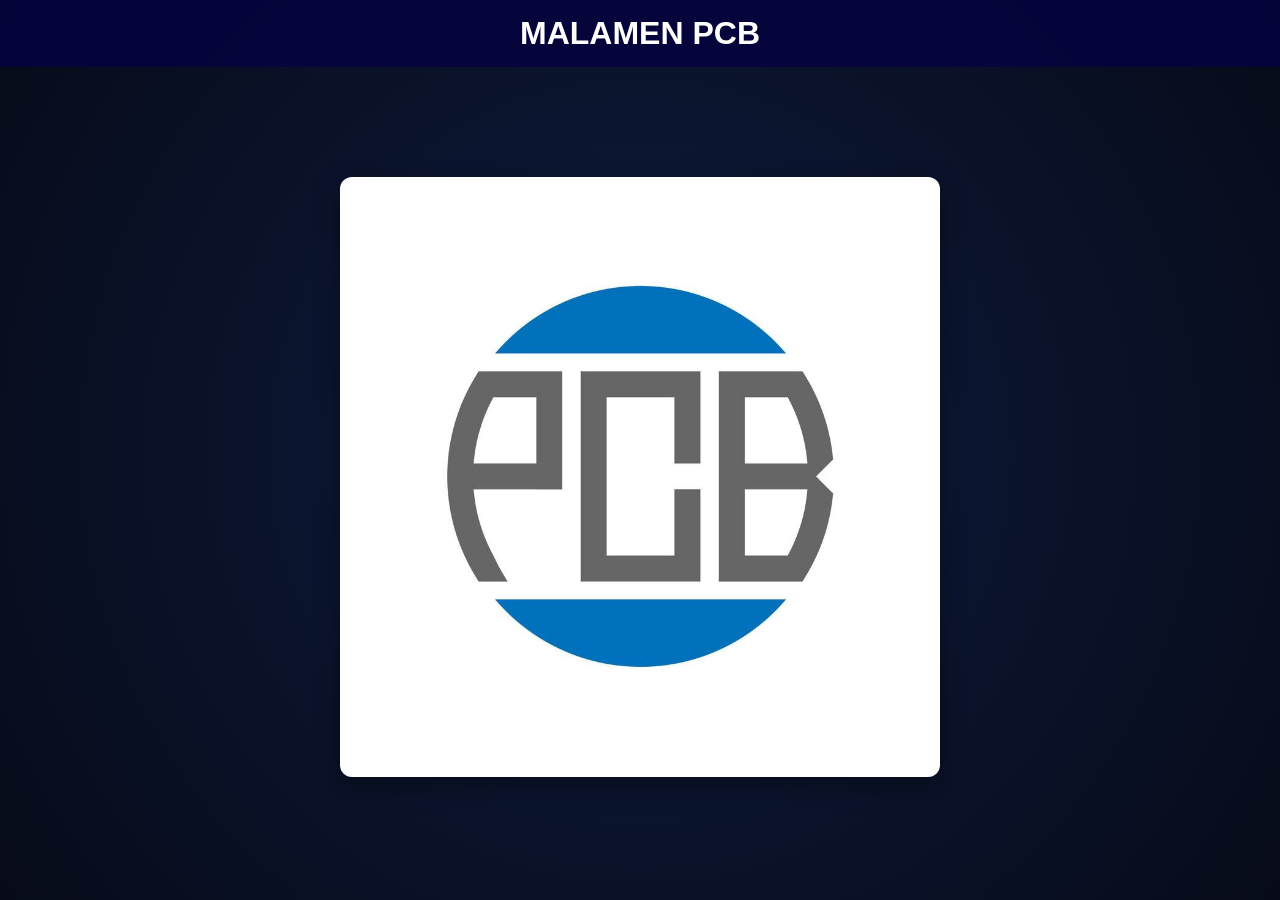
<file: index.html>
<!DOCTYPE html>
<html lang="es">
<head>
    <meta charset="UTF-8">
    <meta name="viewport" content="width=device-width, initial-scale=1.0">
    <title>Acceso y Reporte - PCB Electronics</title>
    <link rel="stylesheet" href="styles.css">
</head>
<body>

    <header>
        <h1>MALAMEN PCB</h1>
    </header>

    <main class="main-container">
        <!-- Panel inicial con el logo -->
        <div class="seccion-principal">
            <div class="panel-izquierdo" id="panelLogo">
                <img src="logo_PCB.jpg" alt="Haz clic aquí para ingresar datos" class="imagen-banner">
            </div>
        </div>

        <!-- Panel flotante centrado con el formulario -->
        <div class="panel-derecho" id="panelFormulario">
            <div class="card-form">
                <form id="reporteForm">
                    <fieldset>
                        <legend>Datos del usuario</legend>

                        <div class="campo">
                            <label for="nomina">No. Nómina:</label>
                            <input type="text" id="nomina" name="nomina" required autocomplete="off">
                        </div>

                        <div class="campo">
                            <label for="password">Contraseña:</label>
                            <input type="password" id="password" name="password" required>
                        </div>

                        <div class="campo">
                            <label for="area">Área:</label>
                            <input list="listaAreas" id="area" name="area" placeholder="Selecciona área" required>
                            <datalist id="listaAreas">
                                <option value="Producción"></option>
                                <option value="Mantenimiento"></option>
                            </datalist>
                        </div>
                    </fieldset>

                    <div class="botones-contenedor">
                        <button type="button" id="btnCancelar" class="btn btn-cancelar">Cancelar</button>
                        <button type="submit" id="btnFolio" class="btn btn-aceptar">Aceptar</button>
                    </div>
                    <p id="mensajeAcceso" role="status" aria-live="polite" style="color: red; margin-top: 15px; text-align: center; font-weight: bold;"></p>
                </form>
            </div>
        </div>
    </main>

    <script>
        document.addEventListener('DOMContentLoaded', () => {
            const reporteForm = document.getElementById('reporteForm');
            const mensajeAcceso = document.getElementById('mensajeAcceso');
            const panelLogo = document.getElementById('panelLogo');
            const panelFormulario = document.getElementById('panelFormulario');
            let usuariosAutorizados = [];

            // Mostrar el formulario centrado al hacer clic en el logo
            panelLogo.addEventListener('click', () => {
                panelLogo.classList.add('oculto');
                panelFormulario.classList.add('activo');
            });

            const cargarUsuarios = async () => {
                try {
                    const response = await fetch('Acceso.json');
                    if (!response.ok) {
                        throw new Error(`Error HTTP: ${response.status}`);
                    }

                    const data = await response.json();

                    if (Array.isArray(data)) {
                        usuariosAutorizados = data;
                    } else {
                        throw new Error('El archivo Acceso.json no contiene una lista válida.');
                    }
                } catch (error) {
                    console.error('Error al cargar Acceso.json:', error);
                    mensajeAcceso.textContent = 'Atención: No se pudo cargar la base de datos de usuarios.';
                }
            };

            const validarCredenciales = (nomina, password) => {
                const nominaLimpia = String(nomina).trim();
                const passwordLimpia = String(password).trim();

                return usuariosAutorizados.some(usuario => {
                    const nominaBD = String(usuario["No. Nomina"] || usuario.nomina || '').trim();
                    const passwordBD = String(usuario["Contraseña"] || usuario.password || '').trim();
                    const estaConfirmado = usuario["Confirmado"] === true;

                    return estaConfirmado && nominaBD === nominaLimpia && passwordBD === passwordLimpia;
                });
            };

            cargarUsuarios();

            // Cancelar evento y restaurar logo inicial
            document.getElementById('btnCancelar').addEventListener('click', () => {
                reporteForm.reset();
                mensajeAcceso.textContent = '';
                panelFormulario.classList.remove('activo');
                panelLogo.classList.remove('oculto');
            });

            reporteForm.addEventListener('submit', (event) => {
                event.preventDefault();
                mensajeAcceso.textContent = '';

                const nomina = document.getElementById('nomina').value;
                const password = document.getElementById('password').value;

                if (usuariosAutorizados.length === 0) {
                    mensajeAcceso.style.color = 'red';
                    mensajeAcceso.textContent = 'Los datos de acceso aún no están disponibles.';
                    return;
                }

                if (validarCredenciales(nomina, password)) {
                    mensajeAcceso.style.color = 'green';
                    mensajeAcceso.textContent = 'Acceso concedido. Redireccionando...';

                    setTimeout(() => {
                        window.location.href = 'secundario.html';
                    }, 800);
                } else {
                    mensajeAcceso.style.color = 'red';
                    mensajeAcceso.textContent = 'Nómina o contraseña incorrecta.';
                }
            });
        });
    </script>
</body>
</html>
</file>
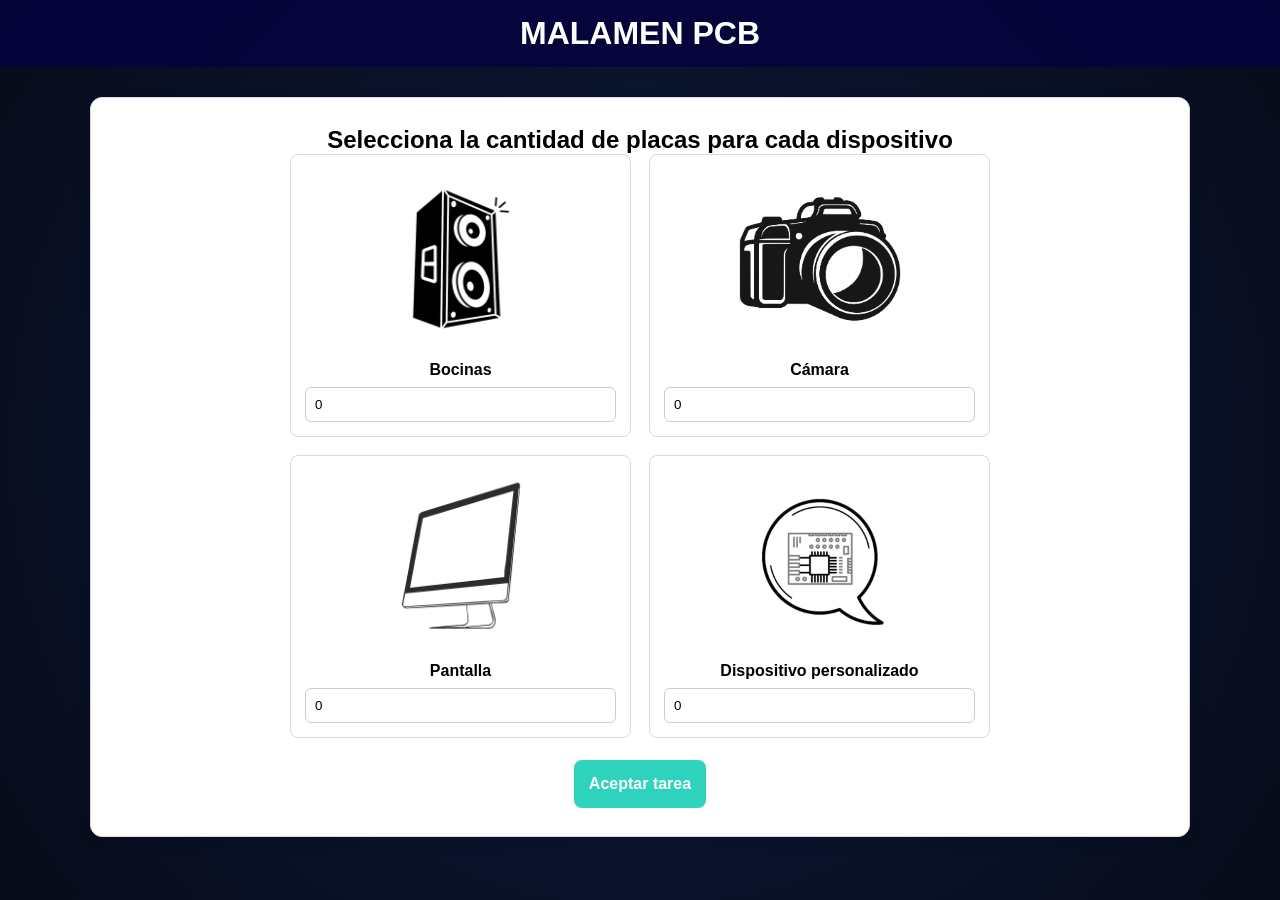
<file: secundario.html>
<!DOCTYPE html>
<html lang="es">
<head>
    <meta charset="UTF-8">
    <meta name="viewport" content="width=device-width, initial-scale=1.0">
    <title>Selección de dispositivos - PCB Electronics</title>
    <link rel="stylesheet" href="styles.css">
    <style>
        .dispositivos {
            width: min(1100px, 95%);
            margin: 30px auto;
            padding: 28px;
            box-sizing: border-box;
            background: #fff;
            border: 1px solid #d5dbe1;
            border-radius: 12px;
            box-shadow: 0 4px 14px #00000014;
        }
        .dispositivos h2 { text-align: center; margin-top: 0; }
        
        /* MODIFICADO: Grid configurado a 2 columnas (2 arriba y 2 abajo) */
        .rejilla-dispositivos {
            display: grid;
            grid-template-columns: repeat(2, 1fr);
            gap: 18px;
            max-width: 700px; /* Limita el ancho para mantener una proporción visual adecuada */
            margin: 0 auto;  /* Centra la retícula */
        }
        
        .tarjeta-dispositivo {
            padding: 14px;
            text-align: center;
            border: 1px solid #d5dbe1;
            border-radius: 8px;
        }
        .tarjeta-dispositivo img {
            display: block;
            width: 100%;
            height: 180px;
            margin-bottom: 12px;
            object-fit: contain;
        }
        .tarjeta-dispositivo label { display: block; margin-bottom: 8px; font-weight: 600; }
        .tarjeta-dispositivo input {
            width: 100%;
            padding: 9px;
            box-sizing: border-box;
            border: 1px solid #ccc;
            border-radius: 6px;
        }
        .acciones { margin-top: 22px; text-align: center; }

        /* ESTILOS MODAL */
        #modalReconfirmacion {
            display: none;
            position: fixed;
            top: 0;
            left: 0;
            width: 100%;
            height: 100%;
            background: rgba(0, 0, 0, 0.7);
            z-index: 1000;
            justify-content: center;
            align-items: center;
        }
        .modal-contenido {
            background: #1e293b;
            padding: 30px;
            border-radius: 12px;
            border: 1px solid #475569;
            width: 350px;
            text-align: center;
            color: white;
            box-shadow: 0 10px 25px rgba(0,0,0,0.5);
        }
        .modal-contenido h3 { margin-bottom: 15px; margin-top: 0; }
        .modal-contenido p { font-size: 14px; color: #94a3b8; margin-bottom: 20px; }
        .modal-contenido input {
            width: 100%;
            padding: 10px;
            margin-bottom: 12px;
            background: #0f172a;
            border: 1px solid #64748b;
            color: white;
            border-radius: 6px;
            box-sizing: border-box;
        }
        .modal-botones {
            display: flex;
            justify-content: space-between;
            gap: 10px;
            margin-top: 15px;
        }
        .btn-modal-cancelar {
            flex: 1;
            padding: 10px;
            background: #ef4444;
            color: white;
            border: none;
            border-radius: 6px;
            cursor: pointer;
            font-weight: bold;
        }
        .btn-modal-confirmar {
            flex: 1;
            padding: 10px;
            background: #0ea5e9;
            color: white;
            border: none;
            border-radius: 6px;
            cursor: pointer;
            font-weight: bold;
        }
        .mensaje-estado {
            margin-top: 15px;
            font-size: 13px;
            font-weight: 600;
            min-height: 20px;
        }

        /* MEDIA QUERIES */
        @media (max-width: 480px) {
            .rejilla-dispositivos { grid-template-columns: 1fr; }
            .dispositivos { padding: 18px; }
        }
    </style>
</head>
<body>
    <header>
        <h1>MALAMEN PCB</h1>
    </header>

    <main class="dispositivos">
        <h2>Selecciona la cantidad de placas para cada dispositivo</h2>
        <form id="tareaForm">
            <div class="rejilla-dispositivos">
                <div class="tarjeta-dispositivo">
                    <img src="bocina_Si.avif" alt="Imagen del dispositivo 1">
                    <label for="cantidad1">Bocinas</label>
                    <input type="number" id="cantidad1" name="dispositivo1" min="0" step="1" value="0">
                </div>
                <div class="tarjeta-dispositivo">
                    <img src="Camara.avif" alt="Imagen del dispositivo 2">
                    <label for="cantidad2">Cámara</label>
                    <input type="number" id="cantidad2" name="dispositivo2" min="0" step="1" value="0">
                </div>
                <div class="tarjeta-dispositivo">
                    <img src="pantalla_sec.avif" alt="Imagen del dispositivo 3">
                    <label for="cantidad3">Pantalla</label>
                    <input type="number" id="cantidad3" name="dispositivo3" min="0" step="1" value="0">
                </div>
                <div class="tarjeta-dispositivo">
                    <img src="ora si la chida.png" alt="Imagen del dispositivo personalizado">
                    <label for="cantidadPersonalizado">Dispositivo personalizado</label>
                    <input type="number" id="cantidadPersonalizado" name="dispositivoPersonalizado" min="0" step="1" value="0">
                </div>
            </div>
            <div class="acciones">
                <button type="submit" class="btn btn-aceptar">Aceptar tarea</button>
            </div>
        </form>
    </main>

    <!-- VENTANA MODAL DE RECONFIRMACIÓN -->
    <div id="modalReconfirmacion">
        <div class="modal-contenido">
            <h3>Reconfirmar Credenciales</h3>
            <p>Por seguridad, ingresa nuevamente tus datos para autorizar la tarea.</p>
            
            <input type="text" id="modalNomina" placeholder="No. Nómina" autocomplete="off">
            <input type="password" id="modalPassword" placeholder="Contraseña">
            
            <div class="modal-botones">
                <button type="button" id="btnCancelarModal" class="btn-modal-cancelar">Cancelar</button>
                <button type="button" id="btnConfirmarModal" class="btn-modal-confirmar">Confirmar</button>
            </div>

            <p id="mensajeModal" class="mensaje-estado" role="status" aria-live="polite"></p>
        </div>
    </div>

    <script>
        const URL_GOOGLE_SCRIPT = 'https://script.google.com/macros/s/AKfycbyBn8uZjNUTSais6hRLTOEKmahya2fr8o6laGUy1mu1aAZdc9sGV6D1xBvEWjWhjZhA/exec';

        document.addEventListener('DOMContentLoaded', () => {
            const form = document.getElementById('tareaForm');
            const modal = document.getElementById('modalReconfirmacion');
            const btnCancelarModal = document.getElementById('btnCancelarModal');
            const btnConfirmarModal = document.getElementById('btnConfirmarModal');
            const mensajeModal = document.getElementById('mensajeModal');

            const inputNomina = document.getElementById('modalNomina');
            const inputPassword = document.getElementById('modalPassword');

            let usuariosAutorizados = [];

            const cargarUsuarios = async () => {
                try {
                    const response = await fetch('Acceso.json');
                    if (!response.ok) throw new Error(`HTTP Error: ${response.status}`);
                    const data = await response.json();
                    if (Array.isArray(data)) usuariosAutorizados = data;
                } catch (error) {
                    console.error('Error al cargar Acceso.json:', error);
                }
            };

            cargarUsuarios();

            const validarCredenciales = (nomina, password) => {
                const nominaLimpia = String(nomina).trim();
                const passwordLimpia = String(password).trim();

                return usuariosAutorizados.some(usuario => {
                    const nominaBD = String(usuario["No. Nomina"] || usuario.nomina || '').trim();
                    const passwordBD = String(usuario["Contraseña"] || usuario.password || '').trim();
                    const estaConfirmado = usuario["Confirmado"] === true;

                    return estaConfirmado && nominaBD === nominaLimpia && passwordBD === passwordLimpia;
                });
            };

            const guardarEnGoogleSheets = async (datosProduccion) => {
                try {
                    const params = new URLSearchParams();
                    for (const key in datosProduccion) {
                        params.append(key, datosProduccion[key]);
                    }

                    await fetch(URL_GOOGLE_SCRIPT, {
                        method: 'POST',
                        mode: 'no-cors',
                        headers: {
                            'Content-Type': 'application/x-www-form-urlencoded'
                        },
                        body: params.toString()
                    });
                    return true;
                } catch (error) {
                    console.error('Error enviando a Google Sheets:', error);
                    return false;
                }
            };

            form.addEventListener('submit', (evento) => {
                evento.preventDefault();
                const cantidades = [...document.querySelectorAll('.tarjeta-dispositivo input')];
                
                if (!cantidades.some((campo) => Number(campo.value) > 0)) {
                    alert('Indica una cantidad mayor que cero para al menos un dispositivo.');
                    return;
                }

                inputNomina.value = '';
                inputPassword.value = '';
                mensajeModal.textContent = '';
                btnConfirmarModal.disabled = false;
                btnCancelarModal.disabled = false;

                modal.style.display = 'flex';
            });

            btnCancelarModal.addEventListener('click', () => {
                modal.style.display = 'none';
            });

            btnConfirmarModal.addEventListener('click', async () => {
                const nominaModal = inputNomina.value.trim();
                const passwordModal = inputPassword.value.trim();

                if (!nominaModal || !passwordModal) {
                    mensajeModal.style.color = '#ef4444';
                    mensajeModal.textContent = 'Por favor, ingresa tu nómina y contraseña.';
                    return;
                }

                if (usuariosAutorizados.length === 0) {
                    mensajeModal.style.color = '#ef4444';
                    mensajeModal.textContent = 'No se pudo verificar la base de datos de usuarios.';
                    return;
                }

                if (validarCredenciales(nominaModal, passwordModal)) {
                    btnConfirmarModal.disabled = true;
                    btnCancelarModal.disabled = true;
                    mensajeModal.style.color = '#38bdf8';
                    mensajeModal.textContent = 'Guardando datos en la nube...';

                    const datosProduccion = {
                        nomina: nominaModal,
                        bocinas: document.getElementById('cantidad1').value || 0,
                        camaras: document.getElementById('cantidad2').value || 0,
                        pantallas: document.getElementById('cantidad3').value || 0,
                        personalizado: document.getElementById('cantidadPersonalizado').value || 0
                    };

                    await guardarEnGoogleSheets(datosProduccion);

                    mensajeModal.style.color = '#22c55e';
                    let tiempoRestante = 3;
                    mensajeModal.textContent = `¡Tarea registrada con éxito! Redirigiendo en ${tiempoRestante}s...`;

                    const temporizador = setInterval(() => {
                        tiempoRestante -= 1;
                        if (tiempoRestante > 0) {
                            mensajeModal.textContent = `¡Tarea registrada con éxito! Redirigiendo en ${tiempoRestante}s...`;
                        } else {
                            clearInterval(temporizador);
                            window.location.href = 'index.html';
                        }
                    }, 1000);

                } else {
                    mensajeModal.style.color = '#ef4444';
                    mensajeModal.textContent = 'Nómina o contraseña incorrecta.';
                }
            });
        });
    </script>
</body>
</html>
</file>
<file: styles.css>
* {
  box-sizing: border-box;
  margin: 0;
  padding: 0;
}

/* Fondo azul en degradado tecnológico */
body {
  font-family: 'Segoe UI', sans-serif;
  background: radial-gradient(circle at center, #0f1c3f 0%, #070b19 100%);
  background-attachment: fixed;
  min-height: 100vh;
}

/* Header */
header {
  background-color: rgba(5, 4, 61, 0.9);
  padding: 15px 30px;
  color: white;
  width: 100%;
}

/* Título del header */
header h1 {
  font-size: 32px;
  text-align: center;
  color: #ffffff;
}

.main-container {
  padding: 20px;
}

/* --- ESTRUCTURA CENTRADA --- */
.seccion-principal {
  display: flex;
  justify-content: center;
  align-items: center;
  min-height: calc(100vh - 120px);
  width: 100%;
}

/* Panel izquierdo para la imagen/logo */
.panel-izquierdo {
  display: flex;
  justify-content: center;
  align-items: center;
  cursor: pointer;
  transition: transform 0.2s ease-in-out;
}

.panel-izquierdo:hover {
  transform: scale(1.05);
}

/* Oculta completamente el logo al dar clic */
.panel-izquierdo.oculto {
  display: none !important;
}

/* --- CONTROL DEL TAMAÑO DE LA IMAGEN / LOGO --- */
.imagen-banner {
  width: 100%;
  max-width: 600px;
  height: auto;
  border-radius: 12px;
  box-shadow: 0 8px 24px rgba(0, 0, 0, 0.4);
  object-fit: contain;
}

/* --- VENTANA CENTRADA EN PANTALLA COMPLETA --- */
.panel-derecho {
  display: none;
}

.panel-derecho.activo {
  display: flex !important;
  justify-content: center;
  align-items: center;
  position: fixed;
  top: 0;
  left: 0;
  right: 0;
  bottom: 0;
  width: 100vw;
  height: 100vh;
  background-color: rgba(0, 0, 0, 0.75);
  backdrop-filter: blur(6px);
  z-index: 9999;
}

/* --- TARJETA DEL FORMULARIO CENTRADA Y MÁS GRANDE --- */
.card-form {
  background-color: #ffffff;
  padding: 40px;
  border-radius: 16px;
  width: 90%;
  max-width: 680px; /* Tamaño más amplio */
  box-shadow: 0 15px 35px rgba(0, 0, 0, 0.6);
}

fieldset {
  border: 1.5px solid #cccccc;
  border-radius: 8px;
  padding: 24px;
  margin-bottom: 25px;
}

legend {
  font-weight: bold;
  padding: 0 10px;
  color: #05043d;
  font-size: 18px;
}

.campo {
  margin-bottom: 20px;
  display: flex;
  flex-direction: column;
}

.campo label {
  font-weight: 600;
  margin-bottom: 8px;
  font-size: 16px;
  color: #222222;
}

.campo input {
  padding: 14px;
  border: 1px solid #cccccc;
  border-radius: 8px;
  font-size: 16px;
  outline: none;
  transition: border-color 0.2s, box-shadow 0.2s;
}

.campo input:focus {
  border-color: #2fd3bd;
  box-shadow: 0 0 0 3px rgba(47, 211, 189, 0.2);
}

/* Botones */
.botones-contenedor {
  display: flex;
  gap: 20px;
  justify-content: space-between;
}

.btn {
  flex: 1;
  padding: 15px;
  font-size: 16px;
  font-weight: bold;
  border: none;
  border-radius: 8px;
  cursor: pointer;
  transition: background-color 0.3s ease;
  text-align: center;
}

.btn-cancelar {
  background-color: #e74c3c;
  color: white;
}

.btn-cancelar:hover {
  background-color: #c0392b;
}

.btn-aceptar {
  background-color: #2fd3bd;
  color: white;
}

.btn-aceptar:hover {
  background-color: #20b09d;
}

/* Adaptación para pantallas pequeñas */
@media (max-width: 768px) {
  .card-form {
    padding: 25px;
    max-width: 95%;
  }

  .imagen-banner {
    max-width: 320px;
  }
}
</file>
